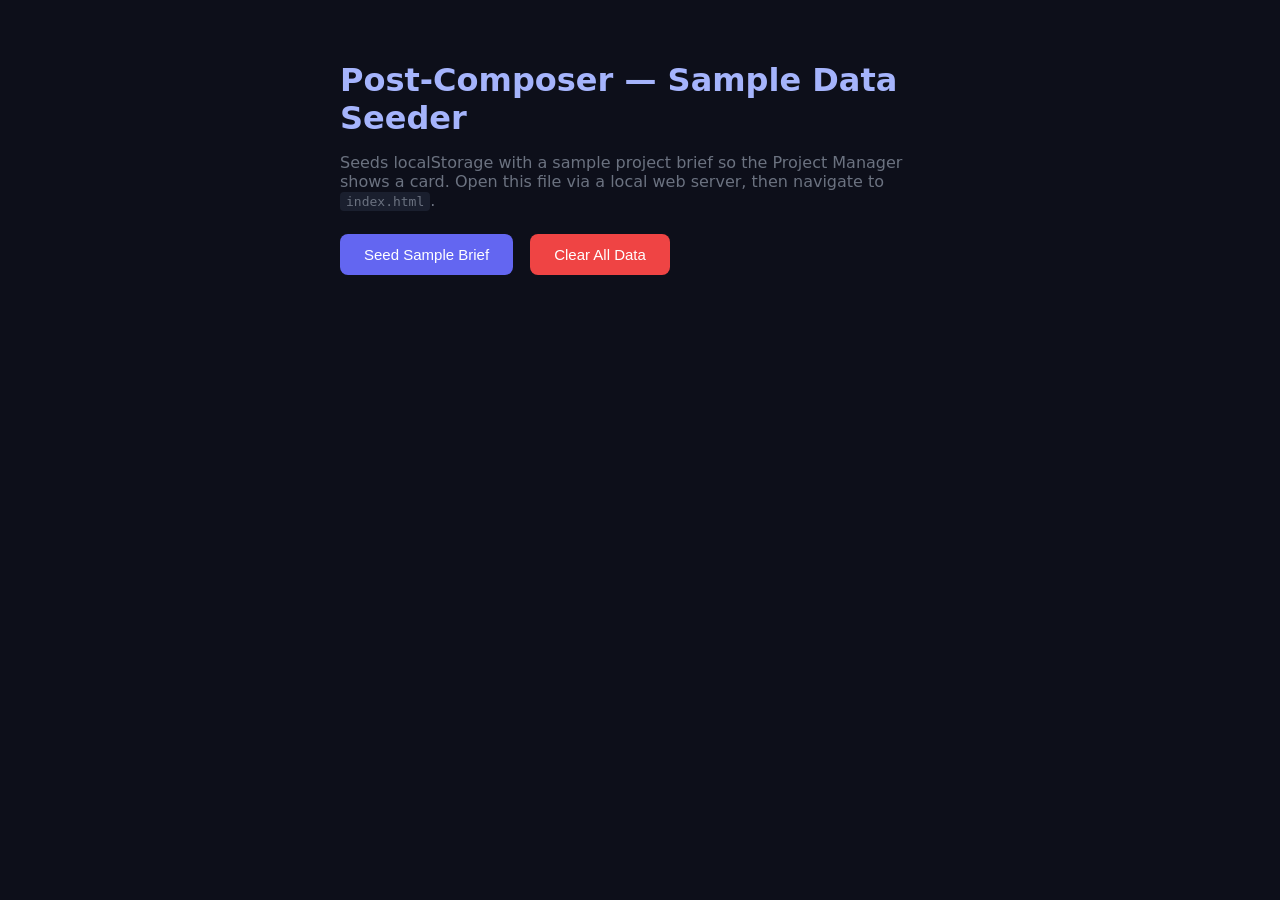
<file: samples/seed.html>
<!DOCTYPE html>
<html lang="en">
<head>
  <meta charset="UTF-8">
  <title>Seed Sample Data</title>
  <style>
    body { font-family: system-ui, sans-serif; background: #0d0f1a; color: #e2e8f0; padding: 40px; max-width: 600px; margin: 0 auto; }
    h1 { color: #a5b4fc; margin-bottom: 8px; }
    p { color: #6b7280; margin-bottom: 24px; }
    button { background: #6366f1; color: white; border: none; padding: 12px 24px; border-radius: 8px; font-size: 15px; cursor: pointer; margin-right: 12px; }
    button:hover { background: #4f46e5; }
    button.danger { background: #ef4444; }
    button.danger:hover { background: #dc2626; }
    .status { margin-top: 20px; padding: 12px 16px; border-radius: 8px; display: none; }
    .status.ok { background: #064e3b; color: #6ee7b7; display: block; }
    .status.err { background: #7f1d1d; color: #fca5a5; display: block; }
    code { font-family: monospace; font-size: 13px; background: #1a1f2e; padding: 2px 6px; border-radius: 4px; }
  </style>
</head>
<body>
  <h1>Post-Composer — Sample Data Seeder</h1>
  <p>Seeds localStorage with a sample project brief so the Project Manager shows a card. Open this file via a local web server, then navigate to <code>index.html</code>.</p>

  <button id="btn-seed">Seed Sample Brief</button>
  <button id="btn-clear" class="danger">Clear All Data</button>

  <div id="status" class="status"></div>

  <script>
    const BRIEF_INDEX_KEY = 'pc_briefs';
    const BRIEF_KEY = id => `pc_brief_${id}`;

    const sampleBrief = {
      id: 'canyon-series-2026',
      title: 'Canyon Series 2026',
      platform: 'instagram-portrait',
      tone: 'editorial',
      subject: 'Canyon landscape photography from the American Southwest — light, shadow, and geological formations.',
      story: 'A 4-frame editorial series exploring how light and shadow interact with ancient canyon geology. Frame 1 anchors the series with a wide overview and strong typography. Frame 2 lets the eroded channels speak without text. Frame 3 delivers a geological data callout. Frame 4 closes with a poetic minimal quote.',
      imageMeta: [
        { label: 'wide-canyon-overview',      filename: 'CC2A1369.jpg' },
        { label: 'eroded-channels-closeup',   filename: 'CC2A1463.jpg' },
        { label: 'golden-hour-canyon-walls',  filename: 'CC2A1495.jpg' },
        { label: 'shadow-geometry-ridgeline', filename: 'CC2A1512.jpg' },
      ],
      createdAt: Date.now() - 86400000,
      updatedAt: Date.now(),
    };

    const sampleIndex = {
      id: sampleBrief.id,
      title: sampleBrief.title,
      platform: sampleBrief.platform,
      tone: sampleBrief.tone,
      imageCount: sampleBrief.imageMeta.length,
      updatedAt: sampleBrief.updatedAt,
    };

    document.getElementById('btn-seed').addEventListener('click', () => {
      const status = document.getElementById('status');
      try {
        // Write full brief
        localStorage.setItem(BRIEF_KEY(sampleBrief.id), JSON.stringify(sampleBrief));

        // Merge into index (avoid duplicates)
        const raw = localStorage.getItem(BRIEF_INDEX_KEY);
        const index = raw ? JSON.parse(raw) : [];
        const existing = index.findIndex(b => b.id === sampleBrief.id);
        if (existing >= 0) index[existing] = sampleIndex;
        else index.push(sampleIndex);
        localStorage.setItem(BRIEF_INDEX_KEY, JSON.stringify(index));

        status.className = 'status ok';
        status.textContent = 'Sample brief seeded. Open index.html — you should see "Canyon Series 2026" in the project list.';
      } catch (e) {
        status.className = 'status err';
        status.textContent = 'Error: ' + e.message;
      }
    });

    document.getElementById('btn-clear').addEventListener('click', () => {
      const status = document.getElementById('status');
      const keys = Object.keys(localStorage).filter(k => k.startsWith('pc_'));
      keys.forEach(k => localStorage.removeItem(k));
      status.className = 'status ok';
      status.textContent = `Cleared ${keys.length} key(s): ${keys.join(', ') || 'none'}.`;
    });
  </script>
</body>
</html>
</file>
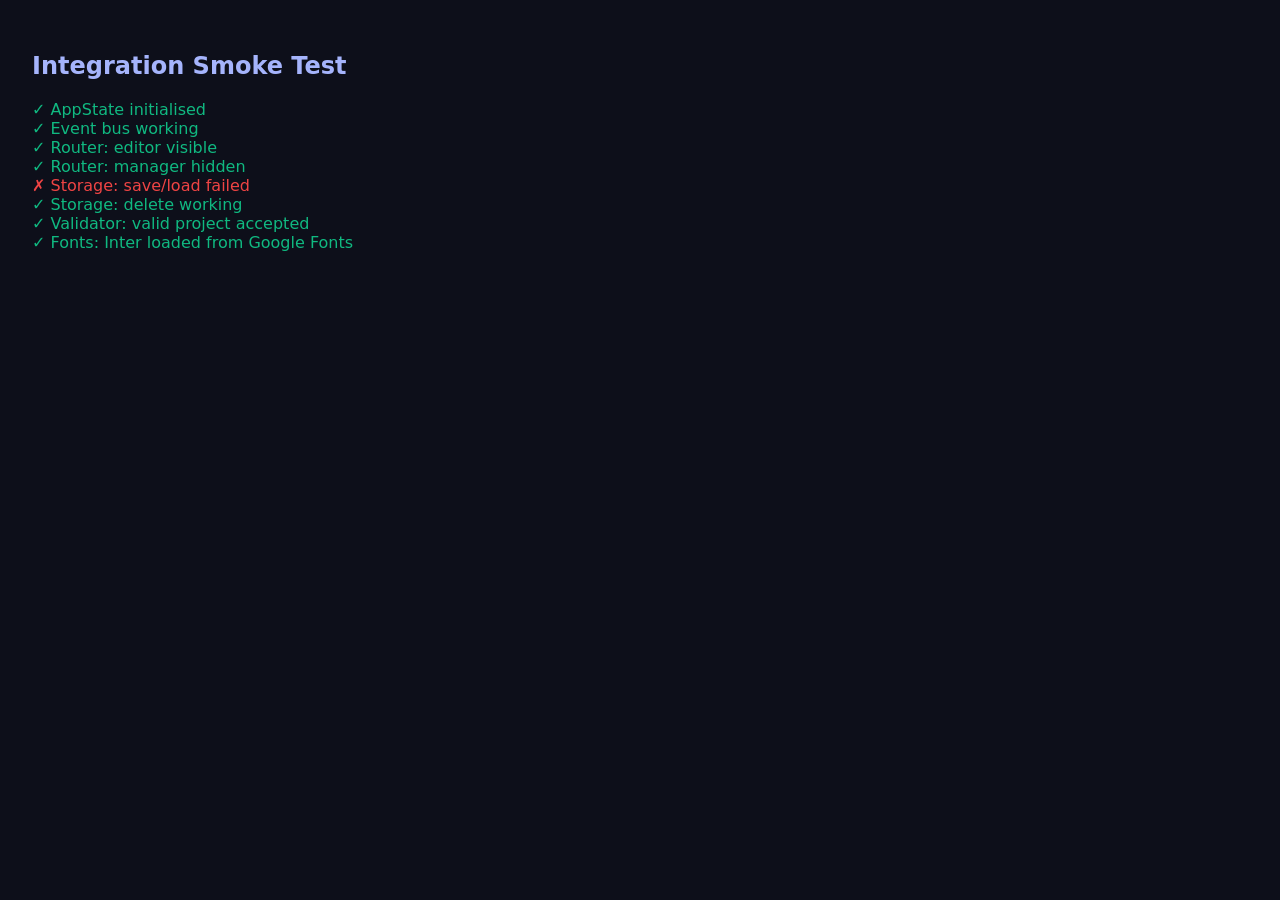
<file: tests/integration.html>
<!DOCTYPE html>
<html lang="en">
<head>
  <meta charset="UTF-8">
  <title>Integration smoke test</title>
  <style>body{background:#0d0f1a;color:#e2e8f0;font-family:system-ui;padding:24px;}</style>
</head>
<body>
  <h2 style="color:#a5b4fc">Integration Smoke Test</h2>
  <div id="log"></div>
  <script type="module">
    import { AppState }  from '../core/state.js';
    import { events }    from '../core/events.js';
    import { Router }    from '../core/router.js';
    import { storage }   from '../core/storage.js';
    import { validate }  from '../shared/validator.js';
    import { loadFont }  from '../shared/fonts.js';

    const log = document.getElementById('log');
    function ok(msg)   { log.innerHTML += `<div style="color:#10b981">✓ ${msg}</div>`; }
    function fail(msg) { log.innerHTML += `<div style="color:#ef4444">✗ ${msg}</div>`; }

    // 1. AppState
    const state = new AppState();
    state.view === 'manager' ? ok('AppState initialised') : fail('AppState bad initial view');

    // 2. Event bus
    let got = false;
    events.addEventListener('smoke:test', () => got = true);
    events.dispatchEvent(new CustomEvent('smoke:test'));
    got ? ok('Event bus working') : fail('Event bus not working');

    // 3. Router
    document.body.insertAdjacentHTML('beforeend', '<div id="manager-view" hidden></div><div id="editor-view" hidden></div>');
    const router = new Router('manager-view', 'editor-view');
    router.init(state);
    router.navigate('editor');
    !document.getElementById('editor-view').hidden ? ok('Router: editor visible') : fail('Router: editor not visible');
    document.getElementById('manager-view').hidden ? ok('Router: manager hidden') : fail('Router: manager not hidden');

    // 4. Storage
    storage.saveProject({ id: '__smoke__', title: 'smoke', frames: [] });
    const loaded = storage.getProject('__smoke__');
    loaded?.title === 'smoke' ? ok('Storage: save/load working') : fail('Storage: save/load failed');
    storage.deleteProject('__smoke__');
    !storage.getProject('__smoke__') ? ok('Storage: delete working') : fail('Storage: delete failed');

    // 5. Validator
    const proj = {
      project: { id: 'smoke-test', title: 'Smoke', version: '1.0', created: '2026-04-08' },
      export: { target: 'instagram-portrait', width_px: 1080, height_px: 1350, dpi: 72, scale_factor: 2, format: 'png' },
      design_tokens: {
        palette: { background: '#000000', primary: '#ffffff', accent: '#ff0000', neutral: '#888888' },
        type_scale: {
          display: { family: 'Cormorant Garamond', weight: 700, steps: { xl: 12, lg: 10, md: 8, sm: 6 } },
          body:    { family: 'Inter', weight: 400, steps: { md: 3.5, sm: 3.0, xs: 2.5 } },
          data:    { family: 'Inter', weight: 700, steps: { xl: 16, lg: 12, md: 8, sm: 5 } },
        },
        spacing_scale: [4, 6, 8],
      },
      variety_contract: {
        zone_max_usage_pct: 40, shape_quota: { min_per_n_frames: 3, waiver: null },
        overlay_strategies: ['gradient'], overlay_strategies_min: 1,
        accent_color_frames: [], accent_color_min: 0,
        copy_tone_variety: false, silence_map: [], composition_patterns: {},
      },
      globals: { background_color: '#000000', safe_zone_pct: 5 },
      frames: [], image_index: [],
    };
    const result = validate(proj);
    result.valid ? ok('Validator: valid project accepted') : fail('Validator: rejected valid project — ' + result.errors[0]);

    // 6. Fonts
    try {
      await loadFont('Inter', [400, 700]);
      ok('Fonts: Inter loaded from Google Fonts');
    } catch(e) {
      fail('Fonts: ' + e.message);
    }
  </script>
</body>
</html>
</file>
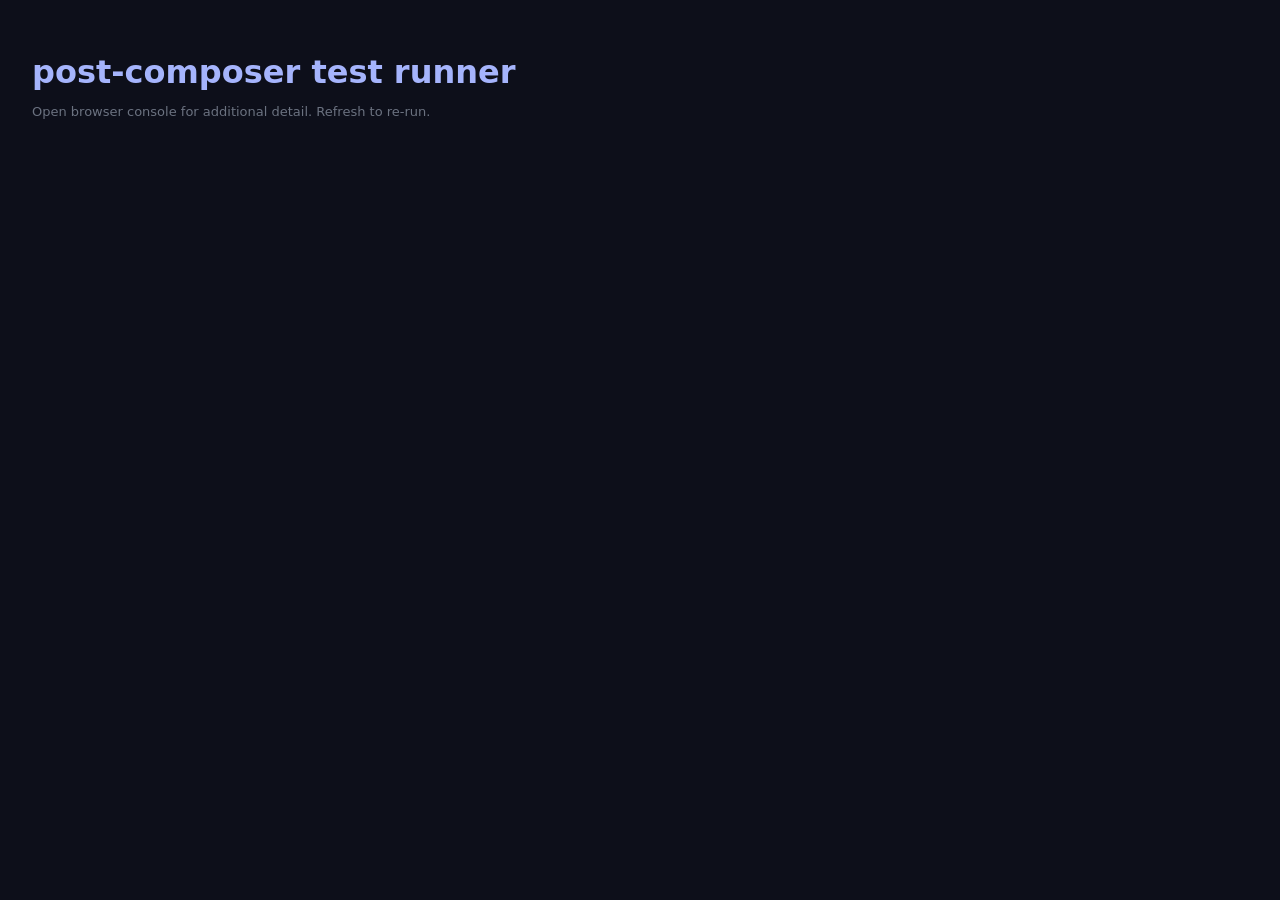
<file: tests/runner.html>
<!DOCTYPE html>
<html lang="en">
<head>
  <meta charset="UTF-8">
  <title>post-composer tests</title>
  <style>
    body { background:#0d0f1a; color:#e2e8f0; font-family:system-ui,sans-serif; padding:24px; }
    h1   { color:#a5b4fc; margin-bottom:8px; }
    p    { color:#6b7280; margin-bottom:24px; font-size:13px; }
  </style>
</head>
<body>
  <h1>post-composer test runner</h1>
  <p>Open browser console for additional detail. Refresh to re-run.</p>
  <div id="results"></div>
  <script type="module">
    import { summary } from './test-helper.js';
    import './core/state.test.js';
    import './core/events.test.js';
    import './core/router.test.js';
    import './core/storage.test.js';
    import './core/storage-briefs.test.js';
    import './core/project-store.test.js';
    import './shared/validator.test.js';
    import './editor/frame-manager.test.js';
    import './editor/frame-manager-diff.test.js';
    import './editor/layers.test.js';
    import './editor/layers-bounds.test.js';
    import './editor/layer-manager.test.js';
    import './editor/analysis.test.js';
    import './editor/drag-resize.test.js';
    import './editor/color-wheel-analysis.test.js';
    import './manager/exporter.test.js';
    summary();
  </script>
</body>
</html>
</file>
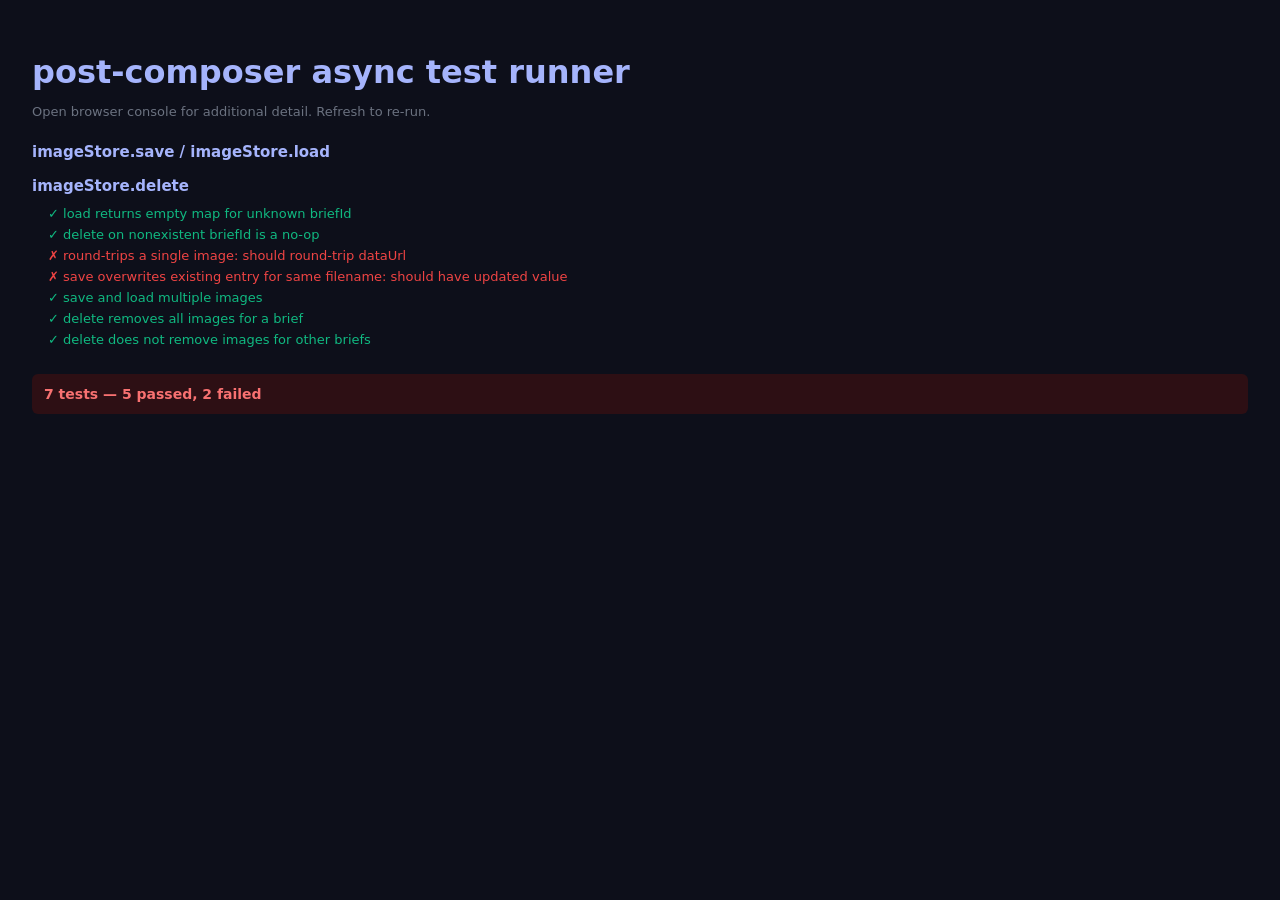
<file: tests/core/runner-async.html>
<!DOCTYPE html>
<html lang="en">
<head>
  <meta charset="UTF-8">
  <title>post-composer async tests</title>
  <style>
    body { background:#0d0f1a; color:#e2e8f0; font-family:system-ui,sans-serif; padding:24px; }
    h1   { color:#a5b4fc; margin-bottom:8px; }
    p    { color:#6b7280; margin-bottom:24px; font-size:13px; }
  </style>
</head>
<body>
  <h1>post-composer async test runner</h1>
  <p>Open browser console for additional detail. Refresh to re-run.</p>
  <div id="results"></div>
  <script type="module">
    import { summaryAsync } from '../test-helper.js';
    import './image-store.test.js';
    await summaryAsync();
  </script>
</body>
</html>
</file>
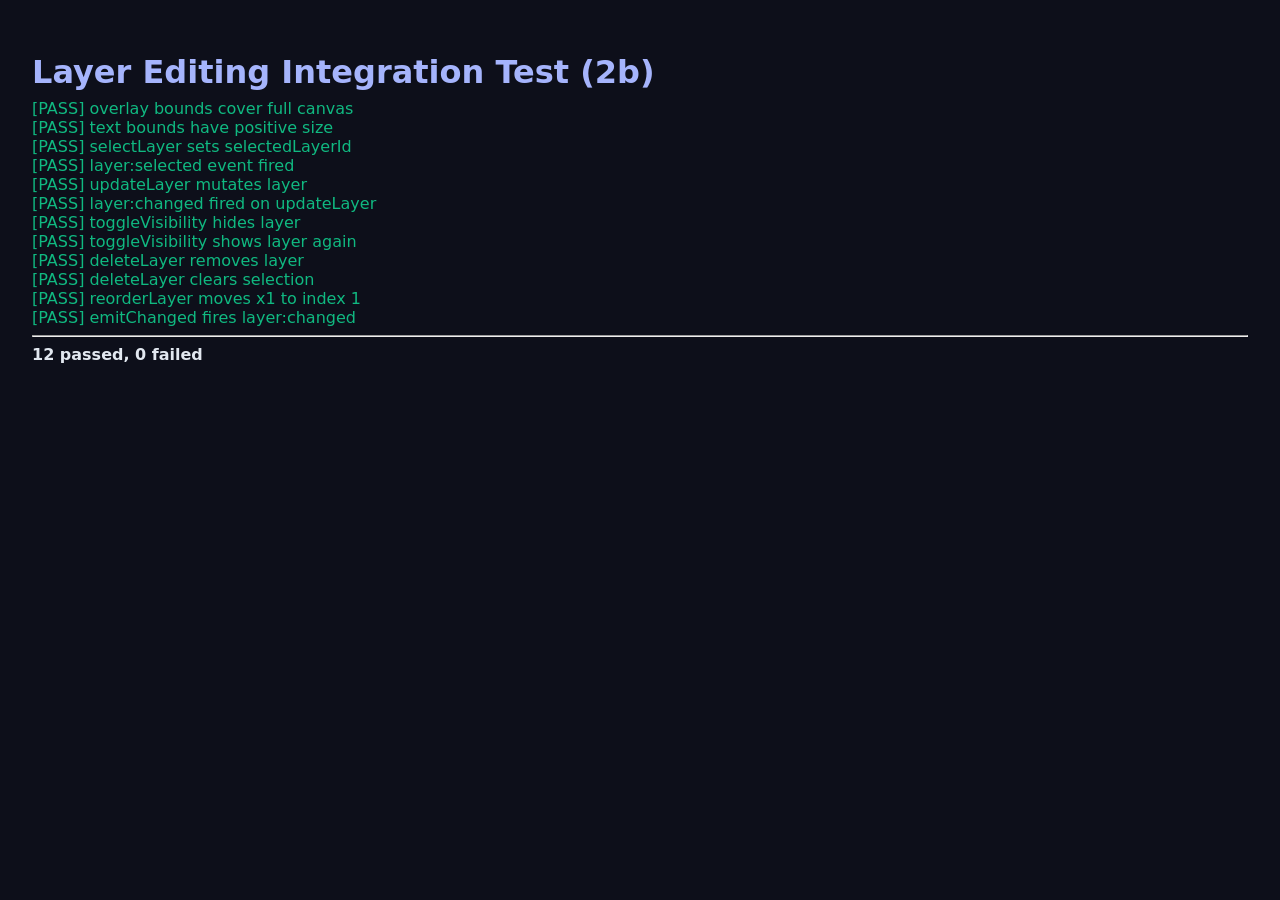
<file: tests/editor/integration-2b.html>
<!DOCTYPE html>
<html lang="en">
<head>
  <meta charset="UTF-8">
  <title>post-composer layer editing integration test</title>
  <style>
    body { background:#0d0f1a; color:#e2e8f0; font-family:system-ui,sans-serif; padding:24px; }
    h1   { color:#a5b4fc; margin-bottom:8px; }
    .pass { color:#10b981; } .fail { color:#ef4444; }
  </style>
</head>
<body>
  <h1>Layer Editing Integration Test (2b)</h1>
  <div id="results"></div>

  <script type="module">
    import { AppState }      from '../../core/state.js';
    import { LayerManager }  from '../../editor/layer-manager.js';
    import { computeLayerBounds } from '../../editor/layers.js';
    import { events }        from '../../core/events.js';

    const results = document.getElementById('results');
    let passed = 0, failed = 0;

    function check(label, condition) {
      const ok = !!condition;
      if (ok) passed++; else failed++;
      results.innerHTML += `<div class="${ok ? 'pass' : 'fail'}">[${ok ? 'PASS' : 'FAIL'}] ${label}</div>`;
    }

    // ── Build minimal project ──────────────────────────────────────────────────
    const project = {
      project:  { id: 'test-2b', title: 'Layer Editing Test' },
      export:   { target: 'instagram-square', width_px: 1080, height_px: 1080 },
      design_tokens: {
        palette: { background: '#000000', primary: '#ffffff', accent: '#6366f1', neutral: '#6b7280' },
        type_scale: {
          display: { family: 'sans-serif', steps: [48] },
          body:    { family: 'sans-serif', steps: [16] },
          data:    { family: 'sans-serif', steps: [12] },
        },
        spacing_scale: [8, 16, 24],
      },
      variety_contract: {
        zone_max_usage_pct: 60,
        shape_quota: { min_per_n_frames: 3, waiver: true },
        overlay_strategies: ['gradient'],
        silence_map: [],
        composition_patterns: {},
      },
      frames: [{
        id: 'f1',
        image_src: '',
        image_filename: 'test.jpg',
        composition_pattern: 'full-bleed',
        layers: [
          { id: 'layer-a', type: 'text', content: 'Hello', font: { size_pct: 5, line_height: 1.25 }, max_width_pct: 80, position: { zone: 'top-left' } },
          { id: 'layer-b', type: 'shape', shape: 'rect', role: 'divider', position: { zone: 'bottom-left' }, width_pct: 50, height_pct: 5 },
          { id: 'layer-c', type: 'overlay', opacity: 0.5 },
        ],
      }],
    };

    const state = new AppState();
    state.setProject(project);
    const lm = new LayerManager(state);

    // ── Check 1: computeLayerBounds for overlay covers canvas ──────────────────
    const W = 1080, H = 1080;
    const overlayLayer = project.frames[0].layers.find(l => l.id === 'layer-c');
    const ob = computeLayerBounds(overlayLayer, W, H);
    check('overlay bounds cover full canvas', ob.x === 0 && ob.y === 0 && ob.width === W && ob.height === H);

    // ── Check 2: text bounds have positive size ────────────────────────────────
    const textLayer = project.frames[0].layers.find(l => l.id === 'layer-a');
    const tb = computeLayerBounds(textLayer, W, H);
    check('text bounds have positive size', tb.width > 0 && tb.height > 0);

    // ── Check 3: selectLayer updates state ────────────────────────────────────
    lm.selectLayer('layer-a');
    check('selectLayer sets selectedLayerId', state.selectedLayerId === 'layer-a');

    // ── Check 4: selectLayer emits layer:selected ─────────────────────────────
    let selectedEvt = null;
    events.addEventListener('layer:selected', e => { selectedEvt = e.detail.id; }, { once: true });
    lm.selectLayer('layer-b');
    check('layer:selected event fired', selectedEvt === 'layer-b');

    // ── Check 5: updateLayer mutates project JSON ──────────────────────────────
    lm.updateLayer(0, 'layer-a', { content: 'Updated' });
    check('updateLayer mutates layer', project.frames[0].layers.find(l => l.id === 'layer-a').content === 'Updated');

    // ── Check 6: layer:changed event fires on updateLayer ─────────────────────
    let changedFired = false;
    events.addEventListener('layer:changed', () => { changedFired = true; }, { once: true });
    lm.updateLayer(0, 'layer-a', { content: 'Again' });
    check('layer:changed fired on updateLayer', changedFired);

    // ── Check 7: toggleVisibility flips hidden ────────────────────────────────
    lm.toggleVisibility(0, 'layer-a');
    check('toggleVisibility hides layer', project.frames[0].layers.find(l => l.id === 'layer-a').hidden === true);
    lm.toggleVisibility(0, 'layer-a');
    check('toggleVisibility shows layer again', !project.frames[0].layers.find(l => l.id === 'layer-a').hidden);

    // ── Check 8: deleteLayer removes from frame ───────────────────────────────
    lm.deleteLayer(0, 'layer-b');
    const ids = project.frames[0].layers.map(l => l.id);
    check('deleteLayer removes layer', !ids.includes('layer-b') && ids.includes('layer-a'));

    // ── Check 9: deleteLayer clears selectedLayerId ───────────────────────────
    lm.selectLayer('layer-a');
    lm.deleteLayer(0, 'layer-a');
    check('deleteLayer clears selection', state.selectedLayerId === null);

    // ── Check 10: reorderLayer moves layers ───────────────────────────────────
    // Reset layers
    project.frames[0].layers = [
      { id: 'x1', type: 'overlay', opacity: 0.5 },
      { id: 'x2', type: 'overlay', opacity: 0.3 },
    ];
    lm.reorderLayer(0, 0, 1);
    check('reorderLayer moves x1 to index 1', project.frames[0].layers[1].id === 'x1');

    // ── Check 11: emitChanged fires layer:changed without mutation ────────────
    let emitFired = false;
    events.addEventListener('layer:changed', () => { emitFired = true; }, { once: true });
    lm.emitChanged(0, 'x1');
    check('emitChanged fires layer:changed', emitFired);

    // ── Summary ───────────────────────────────────────────────────────────────
    results.innerHTML += `<hr><b>${passed} passed, ${failed} failed</b>`;
  </script>
</body>
</html>
</file>
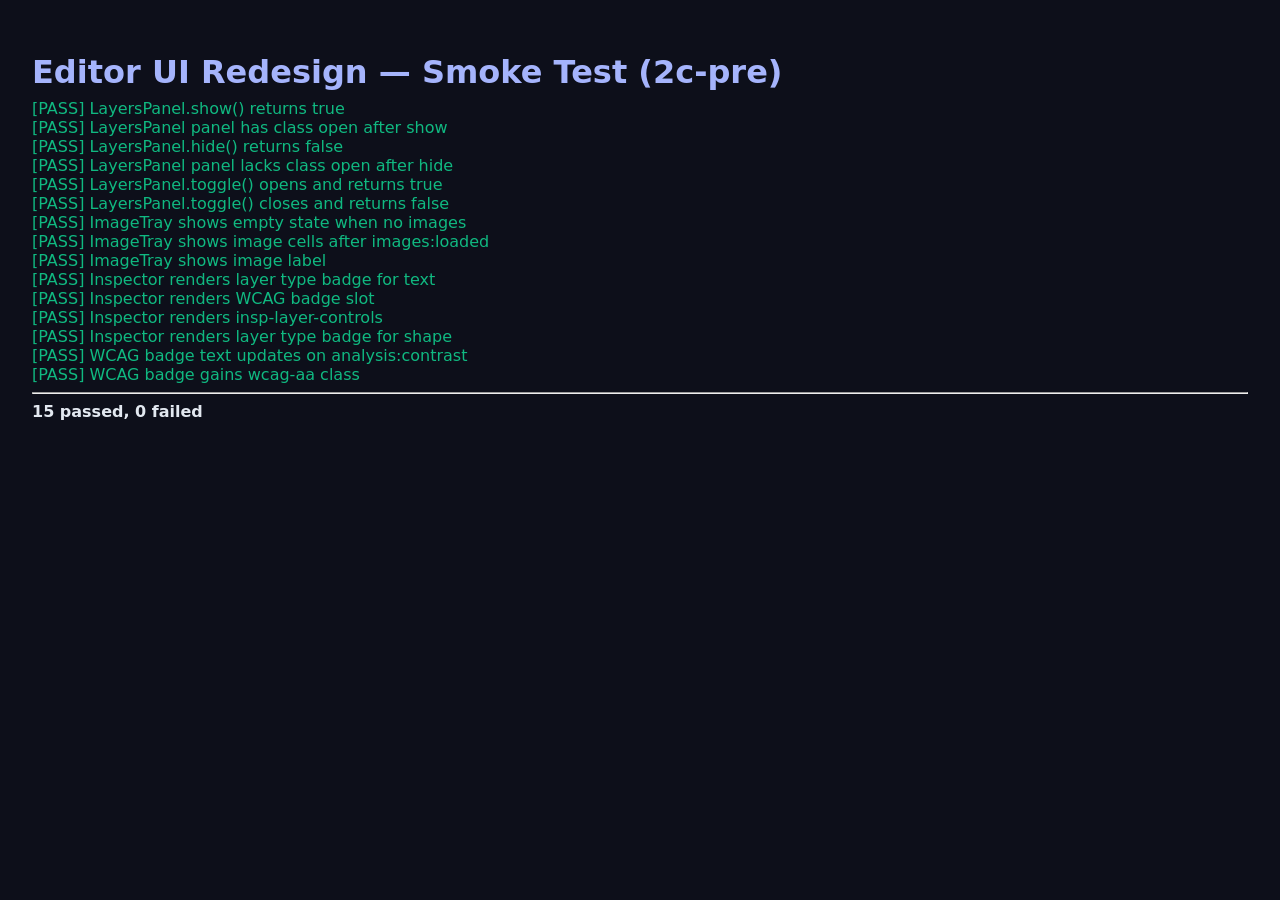
<file: tests/editor/integration-2c-pre.html>
<!DOCTYPE html>
<html lang="en">
<head>
  <meta charset="UTF-8">
  <title>Editor UI Redesign — Smoke Test (2c-pre)</title>
  <style>
    body { background:#0d0f1a; color:#e2e8f0; font-family:system-ui,sans-serif; padding:24px; }
    h1   { color:#a5b4fc; margin-bottom:8px; }
    .pass { color:#10b981; } .fail { color:#ef4444; }
  </style>
</head>
<body>
  <h1>Editor UI Redesign — Smoke Test (2c-pre)</h1>
  <div id="results"></div>

  <script type="module">
    import { AppState }     from '../../core/state.js';
    import { LayerManager } from '../../editor/layer-manager.js';
    import { LayersPanel }  from '../../ui/layers-panel.js';
    import { ImageTray }    from '../../ui/image-tray.js';
    import { Inspector }    from '../../ui/inspector.js';
    import { events }       from '../../core/events.js';

    const results = document.getElementById('results');
    let passed = 0, failed = 0;

    function check(label, condition) {
      const ok = !!condition;
      if (ok) passed++; else failed++;
      results.innerHTML += `<div class="${ok ? 'pass' : 'fail'}">[${ok ? 'PASS' : 'FAIL'}] ${label}</div>`;
    }

    // ── Minimal project ────────────────────────────────────────────────────
    const project = {
      project:  { id: 'test-2c-pre', title: 'Redesign Test' },
      export:   { target: 'instagram-square', width_px: 1080, height_px: 1080 },
      design_tokens: {
        palette: { background: '#000000', primary: '#ffffff', accent: '#6366f1', neutral: '#6b7280' },
        type_scale: { display: { family: 'sans-serif', steps: [48] }, body: { family: 'sans-serif', steps: [16] }, data: { family: 'sans-serif', steps: [12] } },
        spacing_scale: [8, 16, 24],
      },
      variety_contract: { zone_max_usage_pct: 60, shape_quota: { min_per_n_frames: 3, waiver: true }, overlay_strategies: ['gradient'], silence_map: [], composition_patterns: {} },
      frames: [{
        id: 'f1',
        image_src: '',
        image_filename: 'test.jpg',
        composition_pattern: 'full-bleed',
        layers: [
          { id: 'layer-text', type: 'text', content: 'Hello', font: { size_pct: 5, line_height: 1.25 }, max_width_pct: 80, position: { zone: 'top-left' } },
          { id: 'layer-shape', type: 'shape', shape: 'rect', role: 'divider', position: { zone: 'bottom-left' }, width_pct: 50, height_pct: 5 },
        ],
      }],
    };

    const state = new AppState();
    state.setProject(project);
    const lm = new LayerManager(state);

    // ── Check 1: LayersPanel show/hide/toggle ──────────────────────────────
    const panelEl = document.createElement('div');
    panelEl.className = 'layers-panel';
    document.body.appendChild(panelEl);
    const lp = new LayersPanel(panelEl, state, lm);

    check('LayersPanel.show() returns true',  lp.show() === true);
    check('LayersPanel panel has class open after show', panelEl.classList.contains('open'));
    check('LayersPanel.hide() returns false', lp.hide() === false);
    check('LayersPanel panel lacks class open after hide', !panelEl.classList.contains('open'));
    check('LayersPanel.toggle() opens and returns true', lp.toggle() === true);
    check('LayersPanel.toggle() closes and returns false', lp.toggle() === false);

    // ── Check 2: ImageTray renders empty state ──────────────────────────────
    const trayEl = document.createElement('div');
    const it = new ImageTray(trayEl, state);
    check('ImageTray shows empty state when no images', trayEl.innerHTML.includes('No images'));

    // ── Check 3: ImageTray renders images on images:loaded ──────────────────
    const img = new Image();
    img.src = '[data-uri]';
    img.onload = () => {
      state.images.set('test-image.jpg', img);
      events.dispatchEvent(new CustomEvent('images:loaded'));
      check('ImageTray shows image cells after images:loaded', trayEl.querySelector('.image-tray-cell') !== null);
      check('ImageTray shows image label', trayEl.innerHTML.includes('test-image.jpg'));

      // ── Check 4: Inspector renders layer controls ──────────────────────────
      const inspEl = document.createElement('div');
      const insp = new Inspector(inspEl, state, lm);
      lm.selectLayer('layer-text');

      check('Inspector renders layer type badge for text', inspEl.innerHTML.includes('layer-type-text'));
      check('Inspector renders WCAG badge slot', inspEl.querySelector('#insp-wcag-badge') !== null);
      check('Inspector renders insp-layer-controls', inspEl.querySelector('#insp-layer-controls') !== null);

      lm.selectLayer('layer-shape');
      check('Inspector renders layer type badge for shape', inspEl.innerHTML.includes('layer-type-shape'));

      // ── Check 5: analysis:contrast updates WCAG badge ──────────────────────
      lm.selectLayer('layer-text');
      const badge = inspEl.querySelector('#insp-wcag-badge');
      events.dispatchEvent(new CustomEvent('analysis:contrast', { detail: { ratio: 4.8, level: 'AA' } }));
      check('WCAG badge text updates on analysis:contrast', badge?.textContent === 'AA');
      check('WCAG badge gains wcag-aa class', badge?.classList.contains('wcag-aa'));

      // ── Summary ───────────────────────────────────────────────────────────
      results.innerHTML += `<hr><b>${passed} passed, ${failed} failed</b>`;
    };
  </script>
</body>
</html>
</file>
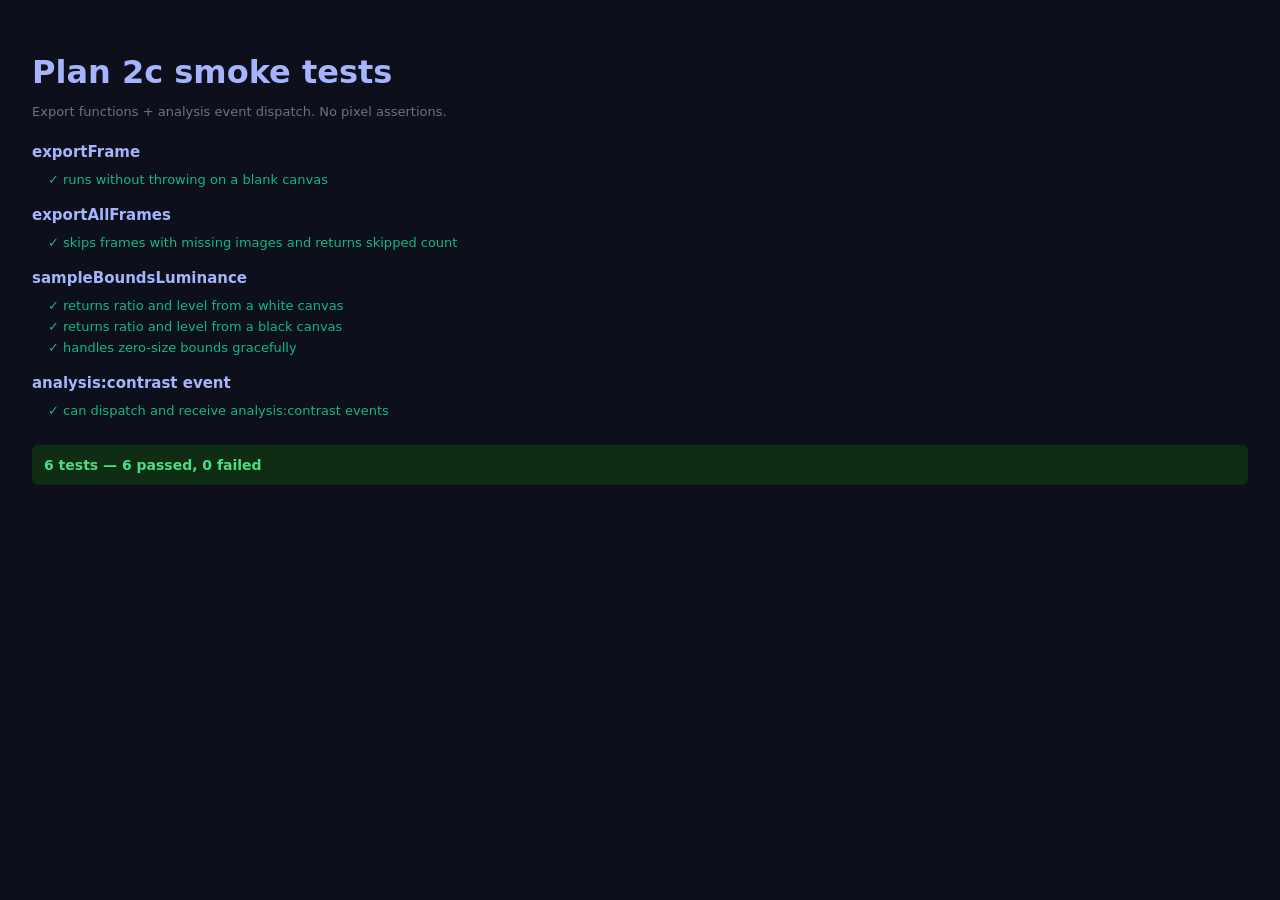
<file: tests/editor/integration-2c.html>
<!DOCTYPE html>
<html lang="en">
<head>
  <meta charset="UTF-8">
  <title>Plan 2c integration smoke tests</title>
  <style>
    body { background:#0d0f1a; color:#e2e8f0; font-family:system-ui,sans-serif; padding:24px; }
    h1   { color:#a5b4fc; margin-bottom:8px; }
    p    { color:#6b7280; margin-bottom:24px; font-size:13px; }
  </style>
</head>
<body>
  <h1>Plan 2c smoke tests</h1>
  <p>Export functions + analysis event dispatch. No pixel assertions.</p>
  <div id="results"></div>
  <script type="module">
    import { describe, it, assert, assertEqual, summary } from '../test-helper.js';
    import { exportFrame } from '../../editor/export.js';
    import { exportAllFrames } from '../../editor/export.js';
    import { sampleBoundsLuminance } from '../../editor/analysis.js';
    import { events } from '../../core/events.js';

    describe('exportFrame', () => {
      it('runs without throwing on a blank canvas', () => {
        const canvas = document.createElement('canvas');
        canvas.width  = 100;
        canvas.height = 100;
        const ctx = canvas.getContext('2d');
        ctx.fillStyle = '#000';
        ctx.fillRect(0, 0, 100, 100);
        let threw = false;
        try { exportFrame(canvas, 'smoke-test-frame'); }
        catch (e) { threw = true; }
        assert(!threw, 'exportFrame should not throw');
      });
    });

    describe('exportAllFrames', () => {
      it('skips frames with missing images and returns skipped count', async () => {
        const { AppState } = await import('../../core/state.js');
        const { renderer } = await import('../../editor/renderer.js');
        const state = new AppState();
        state.project = {
          frames: [
            { id: 'f1', image_filename: 'missing.jpg', layers: [] },
          ],
          export: { width_px: 100, height_px: 100 },
          design_tokens: { palette: { background: '#000' } },
        };
        // state.images is empty — frame will be skipped
        const progress = [];
        const result = await exportAllFrames(
          state.project.frames, state, renderer,
          (i, total) => progress.push({ i, total })
        );
        assertEqual(result.skipped, 1, 'should report 1 skipped frame');
        assertEqual(progress.length, 1, 'onProgress called once');
      });
    });

    describe('sampleBoundsLuminance', () => {
      it('returns ratio and level from a white canvas', () => {
        const canvas = document.createElement('canvas');
        canvas.width = canvas.height = 100;
        const ctx = canvas.getContext('2d');
        ctx.fillStyle = '#ffffff';
        ctx.fillRect(0, 0, 100, 100);
        const bounds = { x: 10, y: 10, width: 80, height: 80 };
        const { ratio, level } = sampleBoundsLuminance(canvas, bounds);
        assert(typeof ratio === 'number', 'ratio should be a number');
        assert(typeof level === 'string', 'level should be a string');
        assert(ratio > 0.9 && ratio < 1.1, `white vs white should be ~1:1, got ${ratio}`);
        assertEqual(level, 'Fail', 'white on white fails contrast');
      });
      it('returns ratio and level from a black canvas', () => {
        const canvas = document.createElement('canvas');
        canvas.width = canvas.height = 100;
        const ctx = canvas.getContext('2d');
        ctx.fillStyle = '#000000';
        ctx.fillRect(0, 0, 100, 100);
        const { ratio, level } = sampleBoundsLuminance(canvas, { x: 0, y: 0, width: 100, height: 100 });
        assert(ratio > 20, `black vs white should be ~21:1, got ${ratio}`);
        assertEqual(level, 'AAA');
      });
      it('handles zero-size bounds gracefully', () => {
        const canvas = document.createElement('canvas');
        canvas.width = canvas.height = 100;
        const { ratio, level } = sampleBoundsLuminance(canvas, { x: 0, y: 0, width: 0, height: 0 });
        assertEqual(ratio, 1);
        assertEqual(level, 'Fail');
      });
    });

    describe('analysis:contrast event', () => {
      it('can dispatch and receive analysis:contrast events', () => {
        let received = null;
        const handler = e => { received = e.detail; };
        events.addEventListener('analysis:contrast', handler);
        events.dispatchEvent(new CustomEvent('analysis:contrast', {
          detail: { ratio: 4.8, level: 'AA' }
        }));
        events.removeEventListener('analysis:contrast', handler);
        assert(received !== null, 'event should be received');
        assertEqual(received.ratio, 4.8);
        assertEqual(received.level, 'AA');
      });
    });

    summary();
  </script>
</body>
</html>
</file>
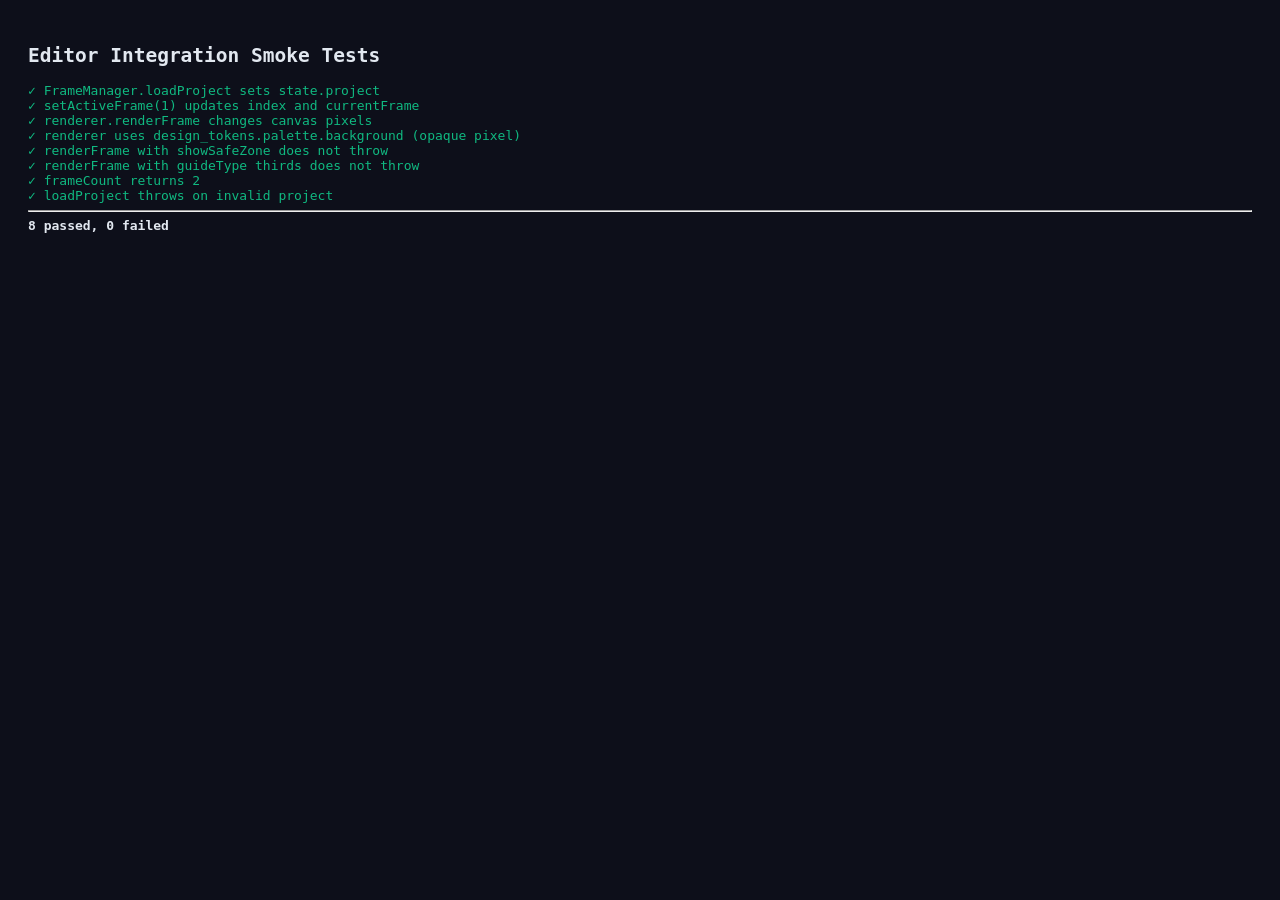
<file: tests/editor/integration.html>
<!DOCTYPE html>
<html lang="en">
<head>
  <meta charset="UTF-8">
  <title>Editor Integration Tests</title>
  <style>
    body { font-family: monospace; background: #0d0f1a; color: #e2e8f0; padding: 20px; }
    .pass { color: #10b981; } .fail { color: #ef4444; }
  </style>
</head>
<body>
<h2>Editor Integration Smoke Tests</h2>
<div id="results"></div>

<script type="module">
import { AppState }     from '../../core/state.js';
import { FrameManager } from '../../editor/frame-manager.js';
import { renderer }     from '../../editor/renderer.js';

const results = document.getElementById('results');
let passed = 0, failed = 0;

function check(label, fn) {
  try {
    fn();
    results.innerHTML += `<div class="pass">✓ ${label}</div>`;
    passed++;
  } catch (e) {
    results.innerHTML += `<div class="fail">✗ ${label}: ${e.message}</div>`;
    failed++;
  }
}

function assert(cond, msg) { if (!cond) throw new Error(msg ?? 'Assertion failed'); }

const PROJECT = {
  project: { id: 'smoke-test', title: 'Smoke Test' },
  export:  { target: 'instagram-square', width_px: 100, height_px: 100 },
  design_tokens: {
    palette: { background: '#1a1a2e', primary: '#ffffff', accent: '#6366f1', neutral: '#888888' },
    type_scale: {
      display: { family: 'sans-serif', steps: [32], weight: 700 },
      body:    { family: 'sans-serif', steps: [16] },
      data:    { family: 'sans-serif', steps: [12] },
    },
    spacing_scale: [4, 8, 16],
  },
  variety_contract: {
    zone_max_usage_pct: 40,
    shape_quota: { min_per_n_frames: 3, waiver: true },
    overlay_strategies: ['gradient'],
    silence_map: [],
    composition_patterns: {},
  },
  frames: [
    {
      id: 'f1', image_src: 'photo1', image_filename: 'photo1.jpg',
      composition_pattern: 'editorial-anchor',
      layers: [
        { id: 'l1', type: 'overlay', opacity: 0.5, color: '#000000' },
        { id: 'l2', type: 'text', content: 'Test Text', max_width_pct: 80,
          font: { family: 'sans-serif', size_pct: 10, weight: 700, color: '#ffffff' },
          position: { zone: 'bottom-left', offset_x_pct: 5, offset_y_pct: -15 } },
      ],
    },
    {
      id: 'f2', image_src: 'photo2', image_filename: 'photo2.jpg',
      composition_pattern: 'minimal-strip',
      layers: [
        { id: 'l3', type: 'shape', shape: 'rectangle', role: 'divider',
          width_pct: 50, height_pct: 1, fill: '#6366f1',
          position: { zone: 'middle-center', offset_x_pct: -25 } },
      ],
    },
  ],
};

check('FrameManager.loadProject sets state.project', () => {
  const state = new AppState();
  const fm    = new FrameManager(state);
  fm.loadProject(PROJECT);
  assert(state.project?.project?.id === 'smoke-test');
});

check('setActiveFrame(1) updates index and currentFrame', () => {
  const state = new AppState();
  const fm    = new FrameManager(state);
  fm.loadProject(PROJECT);
  fm.setActiveFrame(1);
  assert(state.activeFrameIndex === 1);
  assert(fm.currentFrame.id === 'f2');
});

check('renderer.renderFrame changes canvas pixels', () => {
  const state = new AppState();
  const fm    = new FrameManager(state);
  fm.loadProject(PROJECT);
  const canvas = document.createElement('canvas');
  canvas.width = 100; canvas.height = 100;
  renderer.renderFrame(canvas, PROJECT.frames[0], PROJECT, new Map());
  const data = canvas.getContext('2d').getImageData(0, 0, 1, 1).data;
  assert(data[3] > 0, 'Canvas alpha should be > 0 after render');
});

check('renderer uses design_tokens.palette.background (opaque pixel)', () => {
  const canvas = document.createElement('canvas');
  canvas.width = 100; canvas.height = 100;
  renderer.renderFrame(canvas, PROJECT.frames[0], PROJECT, new Map());
  const data = canvas.getContext('2d').getImageData(50, 50, 1, 1).data;
  assert(data[3] === 255, 'Center pixel should be fully opaque');
});

check('renderFrame with showSafeZone does not throw', () => {
  const canvas = document.createElement('canvas');
  canvas.width = 100; canvas.height = 100;
  renderer.renderFrame(canvas, PROJECT.frames[0], PROJECT, new Map(), { showSafeZone: true });
  assert(true);
});

check('renderFrame with guideType thirds does not throw', () => {
  const canvas = document.createElement('canvas');
  canvas.width = 100; canvas.height = 100;
  renderer.renderFrame(canvas, PROJECT.frames[0], PROJECT, new Map(), { guideType: 'thirds' });
  assert(true);
});

check('frameCount returns 2', () => {
  const state = new AppState();
  const fm    = new FrameManager(state);
  fm.loadProject(PROJECT);
  assert(fm.frameCount === 2);
});

check('loadProject throws on invalid project', () => {
  const state = new AppState();
  const fm    = new FrameManager(state);
  let threw = false;
  try { fm.loadProject({ bad: true }); } catch { threw = true; }
  assert(threw, 'Should have thrown for invalid project');
});

results.innerHTML += `<hr><strong>${passed} passed, ${failed} failed</strong>`;
</script>
</body>
</html>
</file>
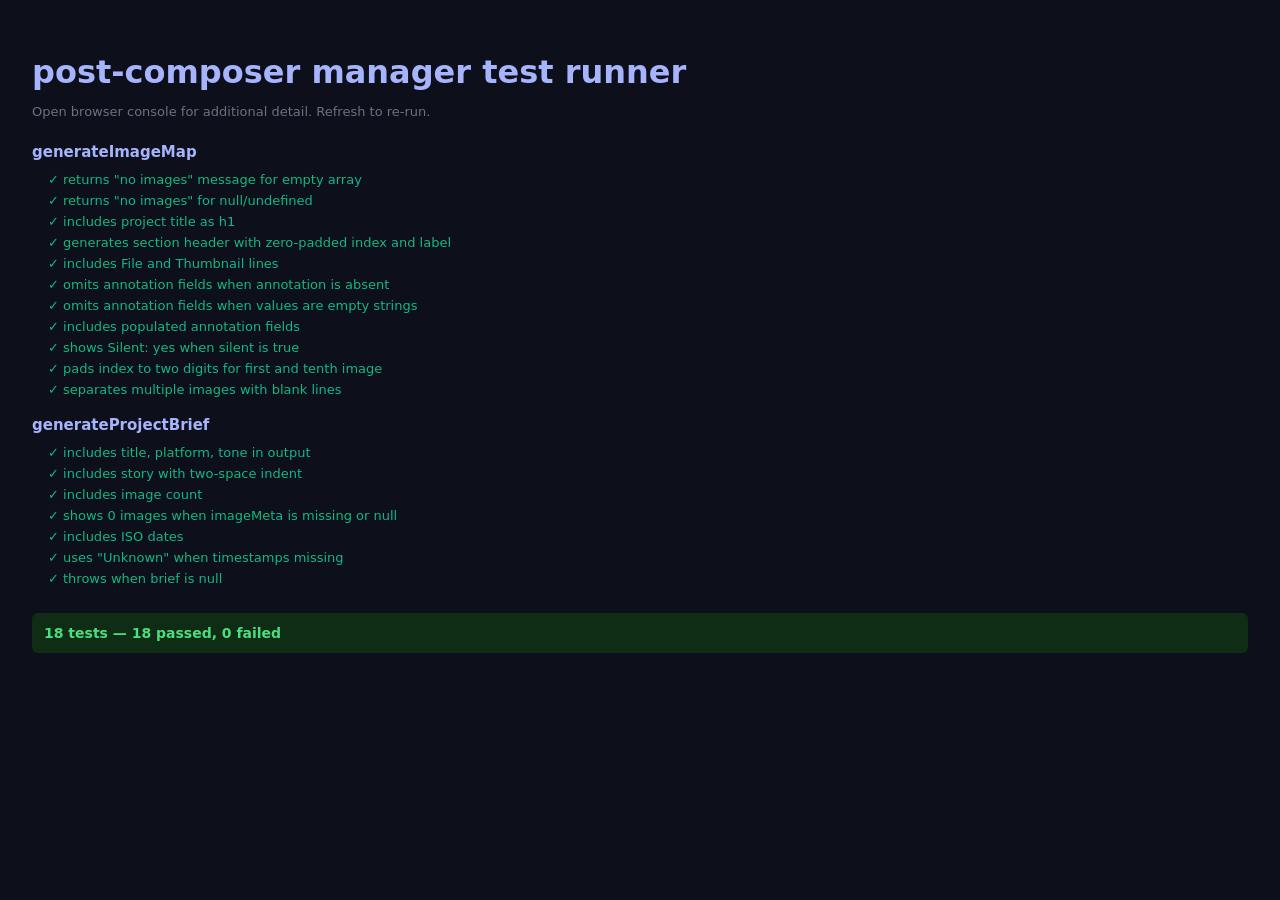
<file: tests/manager/runner.html>
<!DOCTYPE html>
<html lang="en">
<head>
  <meta charset="UTF-8">
  <title>post-composer manager tests</title>
  <style>
    body { background:#0d0f1a; color:#e2e8f0; font-family:system-ui,sans-serif; padding:24px; }
    h1   { color:#a5b4fc; margin-bottom:8px; }
    p    { color:#6b7280; margin-bottom:24px; font-size:13px; }
  </style>
</head>
<body>
  <h1>post-composer manager test runner</h1>
  <p>Open browser console for additional detail. Refresh to re-run.</p>
  <div id="results"></div>
  <script type="module">
    import { summary } from '../test-helper.js';
    import './exporter.test.js';
    summary();
  </script>
</body>
</html>
</file>
